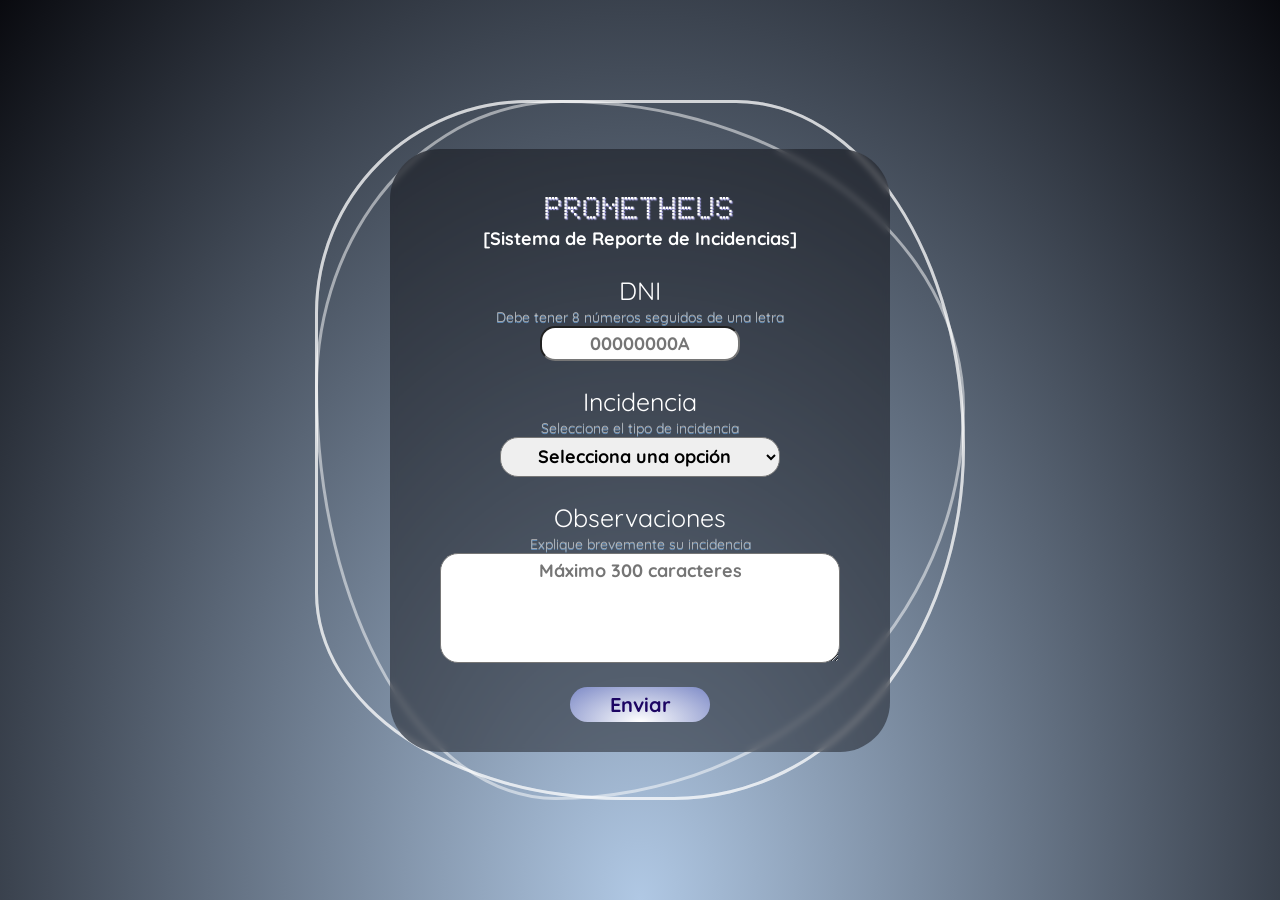
<file: helpdesk/helpdesk/index.html>
<!DOCTYPE html>
<html>
	<head>
		<title>Formulario De Contacto</title>
		<meta charset="UTF-8" />
		<link rel="stylesheet" type="text/css" href="estilo.css">
		<link rel="icon" href="img/favicon.ico" type="image/x-icon">
	</head>
	<body>

	<div class="ring">
  	<i style="--clr:#b5c0d5;"></i>
  	<i style="--clr:#00aeff;"></i>
  	<i style="--clr:#494597;"></i>
  	<div class="login">

		<div class="form">
		&nbsp;
			<form action="#" method="POST">
				<h2>PROMETHEUS</h2>
				<h3>[Sistema de Reporte de Incidencias]</h3>
				<p>DNI</p>
				<label for="dni">Debe tener 8 números seguidos de una letra</label>
				<br>
				<input type="text" name="dni" placeholder="00000000A" required pattern="^\d{8}[a-zA-Z]$">
				
				<p>Incidencia</p>
				<label for="it">Seleccione el tipo de incidencia</label>
				<br>
					<select name="it">
					<option class="deshabilitado" value="" disabled selected>Selecciona una opción</option>
					<option>Router doméstico</option>
					<option>SAI/UPS</option>
					<option>Máquina Virtual</option>
					<option>Windows Server</option>
					<option>Linux Server</option>
					<option>Montaje de Ordenador</option>
					<option>Raspberry Pi</option>
				</select>
				
				<p>Observaciones</p>
				<label for="mensaje">Explique brevemente su incidencia</label>
				<br>
				<textarea maxlength="300" name="mensaje" placeholder="Máximo 300 caracteres" required></textarea>
				<br>
				<br>
				<input type="submit" value="Enviar">
			</form>
		</div>
		</div>
		</div>
	</body>
</html>
</file>
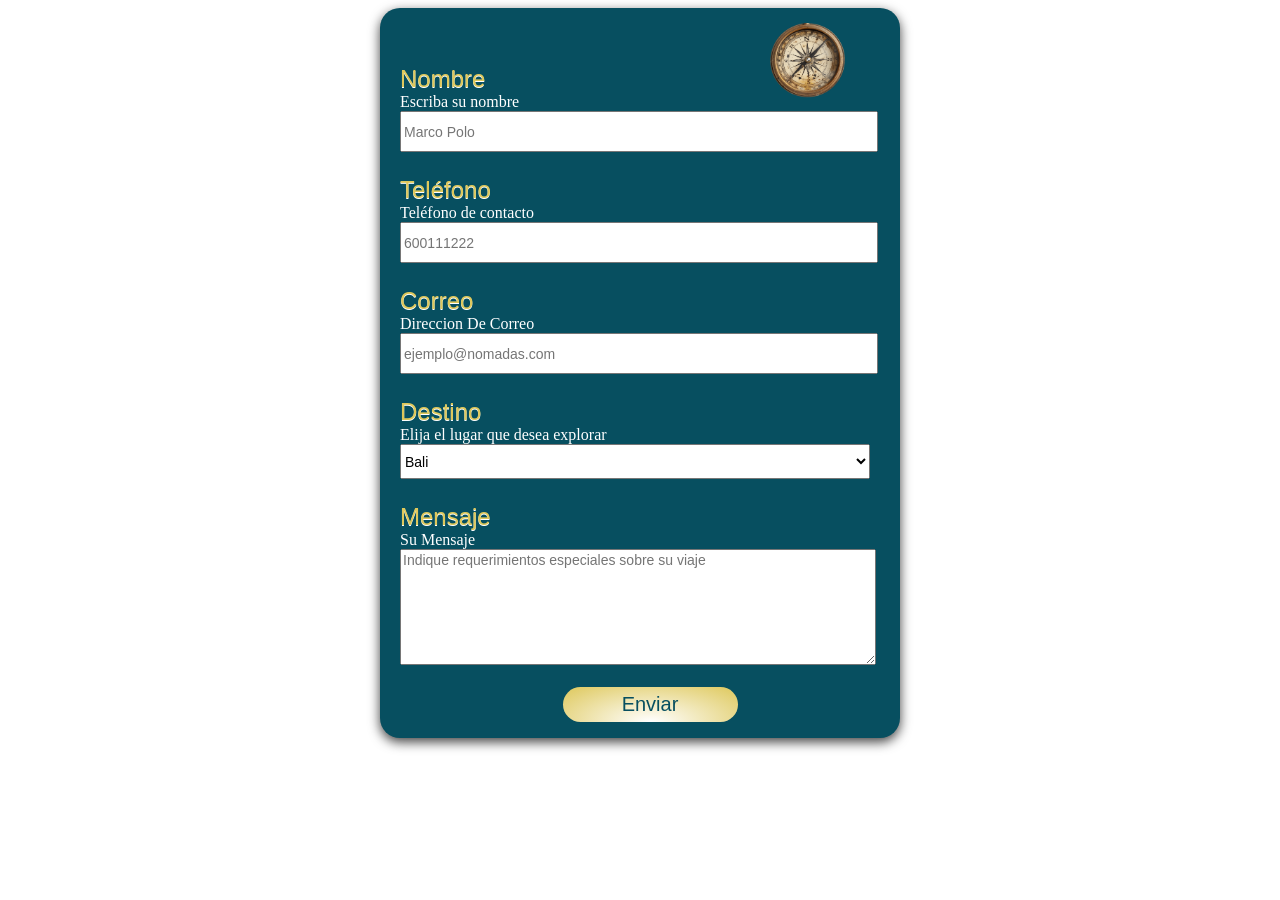
<file: webs/formulario/formulario/index.html>
<!DOCTYPE html>
<html>
	<head>
		<title>Formulario De Contacto</title>
		<meta charset="UTF-8" />
		<link rel="stylesheet" type="text/css" href="estilo.css">
	</head>
	<body>
		<div class="form">
		&nbsp;<img style="position: absolute; left:75%; top:24" border="0" src="img/logo.png" width="75" height="75">
			<form action="guardar.php" method="POST">
				<p>Nombre</p>
				<label for="nombre">Escriba su nombre</label>
				<br>
				<input type="text" name="nombre" placeholder="Marco Polo" required>
				<p>Teléfono</p>
				<label for="telefono">Teléfono de contacto</label>
				<br>
				<input type="number" name="telefono" placeholder="600111222" required>
				<p>Correo</p>
				<label for="correo">Direccion De Correo</label>
				<br>
				<input type="email" name="correo" placeholder="ejemplo@nomadas.com" required>

				<p>Destino</p>
				<label for="destino">Elija el lugar que desea explorar</label>
				<br>
				<select name="destino">
					<option>Bali</option>
					<option>Islas Galápagos</option>
					<option>Monte Kilimanjaro</option>
					<option>Islas Maldivas</option>
					<option>Norte de Noruega</option>
					<option>Tanzania</option>
				</select>

				<p>Mensaje</p>
				<label for="mensaje">Su Mensaje</label>
				<br>
				<textarea name="mensaje" placeholder="Indique requerimientos especiales sobre su viaje" required></textarea>
				<br>
				<br>
				<input type="submit" value="Enviar">
			</form>
		</div>
	</body>
</html>
</file>
<file: helpdesk/helpdesk/estilo.css>
@import url("https://fonts.googleapis.com/css2?family=Quicksand:wght@300&display=swap");
@import url("https://fonts.googleapis.com/css2?family=Doto:wght@100..900&display=swap");

.form{
  position: relative;
  width: 500px;
  height: 100%;
  display: flex;
  justify-content: center;
  align-items: center;
  flex-direction: column;
  gap: 20px;
  text-align: center;
  background-color: #090a0f74;
  border-radius: 50px;
  backdrop-filter: blur(3px);
  padding-bottom: 30px;
}

input[type=text]{
	width:50%;
	height:35px;
  font-family: "Quicksand", sans-serif;
  font-size: 18px;
	border-radius: 15px;
	margin: 0 auto;
  text-align: center;
}

input::placeholder{
	text-align: center;
  font-weight: bold;
}

select{
	width: 70%;
	height: 40px;
	font-family: "Quicksand", sans-serif;
	font-size: 18px;
	border-radius: 18px;
  font-weight: bold;
  text-align: center;
}

textarea{
	width: 400px;
	height: 110px;
	font-size: 18px;
	font-family: "Quicksand", sans-serif;
	border-radius: 18px;
  font-weight: bold;
  text-align: justify;
  padding-top: 5px;
  padding-right: 10px;
  padding-bottom: 5px;
  padding-left: 10px;
}

textarea::placeholder{
	text-align: center;
  font-weight: bold;
}


input[type=submit]{
  font-size: 20px;
  width: 35%;
  background: radial-gradient(ellipse at bottom, #ffffff, #7c89c6);
  color: #1c0563;
  font-weight: bold;
  border: none;
  cursor: pointer;
  border-radius: 25px;
  height: 35px;
  transition: 1s;
}

input[type=submit]:hover{
  font-size: 22px;
  width: 40%;
  background: radial-gradient(ellipse at bottom, #6b35ff, #72deff);
  color: #fff;
  border: none;
  cursor: pointer;
  border-radius: 25px;
  height: 40px;
  transition: 1s
}

h3{
	color: #fff;
	font-size:18px;
	display: block;
    margin-block-start: 0px;
    margin-block-end: 0px;
    margin-inline-start: 0px;
    margin-inline-end: 0px;
    unicode-bidi: isolate;
	font-family: "Quicksand", sans-serif;
}

p{
	color: #fff;
	font-size:25px;
	display: block;
    margin-block-start: 1em;
    margin-block-end: 0px;
    margin-inline-start: 0px;
    margin-inline-end: 0px;
    unicode-bidi: isolate;
	font-family: "Quicksand", sans-serif;
}

label{
	font-size:14px;
	color:#b8b8b8;
	text-shadow:0px 1px 0px #6395c7;
}

h2 {
	font-family: "Doto", sans-serif;
	text-shadow:1px 1px 1px #ada9ef;
  	font-size: 2em;
  	color: #fff;
}



img {
    display: block;
    width: 350px;
    height: 350px; /* Altura fija para consistencia visual */
    object-fit: cover; /* Asegura que la imagen cubra el área sin distorsionarse */
    transition: transform 0.4s ease; /* Transición para el efecto de zoom */
}

/*aqui empieza lo importado*/


* {
  margin: 0;
  padding: 0;
  box-sizing: border-box;
  font-family: "Quicksand", sans-serif;
}
body {
  display: flex;
  justify-content: center;
  align-items: center;
  min-height: 100vh;
  width: 100%;
  overflow: hidden;
  background: radial-gradient(ellipse at bottom, #b0c8e4 0%, #090A0F 100%)
}
.ring {
  position: relative;
  width: 650px;
  height: 700px;
  display: flex;
  justify-content: center;
  align-items: center;  
}
.ring i {
  position: absolute;
  inset: 0;
  border: 3px solid #ffffff81;
  transition: 1s;
}
.ring i:nth-child(1) {
  border-radius: 38% 62% 63% 37% / 41% 44% 56% 59%;
  animation: animate 6s linear infinite;
}
.ring i:nth-child(2) {
  border-radius: 41% 44% 56% 59%/38% 62% 63% 37%;
  animation: animate 4s linear infinite;
}
.ring i:nth-child(3) {
  border-radius: 41% 44% 56% 59%/38% 62% 63% 37%;
  animation: animate2 10s linear infinite;
}
.ring:hover i {
  border: 6px solid var(--clr);
  filter: drop-shadow(0 0 20px var(--clr));
}
@keyframes animate {
  0% {
    transform: rotate(0deg);
  }
  100% {
    transform: rotate(360deg);
  }
}
@keyframes animate2 {
  0% {
    transform: rotate(360deg);
  }
  100% {
    transform: rotate(0deg);
  }
}


.login .inputBx {
  position: relative;
  width: 100%;
}
.login .inputBx input {
  position: relative;
  width: 100%;
  padding: 12px 20px;
  background: transparent;
  border: 2px solid #fff;
  border-radius: 40px;
  font-size: 1.2em;
  color: #fff;
  box-shadow: none;
  outline: none;
}

.login .inputBx input::placeholder {
  color: rgba(255, 255, 255, 0.75);
}
</file>
<file: webs/formulario/formulario/estilo.css>
.form{
	position:relative;
	width:500px;
	height:715px;
	padding-left: 20px;
	padding-top: 15px;
	background-color:#074f60;
	border-radius: 20px;
	margin:auto;
	box-shadow: 0 4px 12px rgba(0, 0, 0, 0.75);
}

input[type=text],[type=email],[type=number]{
	width:470px;
	height:35px;
	font: 14px normal normal uppercase helvetica, arial, serif;  
}

select{
	width:470px;
	height:35px;
	font: 14px normal normal uppercase helvetica, arial, serif;  
}

textarea{
	width: 470px;
	height: 110px;
	font: 14px normal normal uppercase helvetica, arial, serif;
}

input[type=submit]{
  font-size: 20px;
  width: 35%;
  background: radial-gradient(ellipse at bottom, #ffffff, #dec85b);
  color: #074f60;
  border: none;
  cursor: pointer;
  border-radius: 25px;
  height: 35px;
  transition: 0,3s;
  display: block; 
  margin: 0 auto;
}

input[type=submit]:hover{
  font-size: 22px;
  width: 37%;
  background: radial-gradient(ellipse at bottom, #e6c82e, #a78d0c);
  color: #fff;
  border: none;
  cursor: pointer;
  border-radius: 25px;
  height: 40px;
  transition: 0.3s;
  font-weight: bold;
}

p{
	font-family: Arial, sans-serif;
	text-shadow:0 1px 0 #fff;
	font-size:24px;
	margin-bottom: 0px;
	color: #dec85b;
}

label{
	margin:11px 20px 0 0;
	font-size:16 px;
	color: white;
}
</file>
